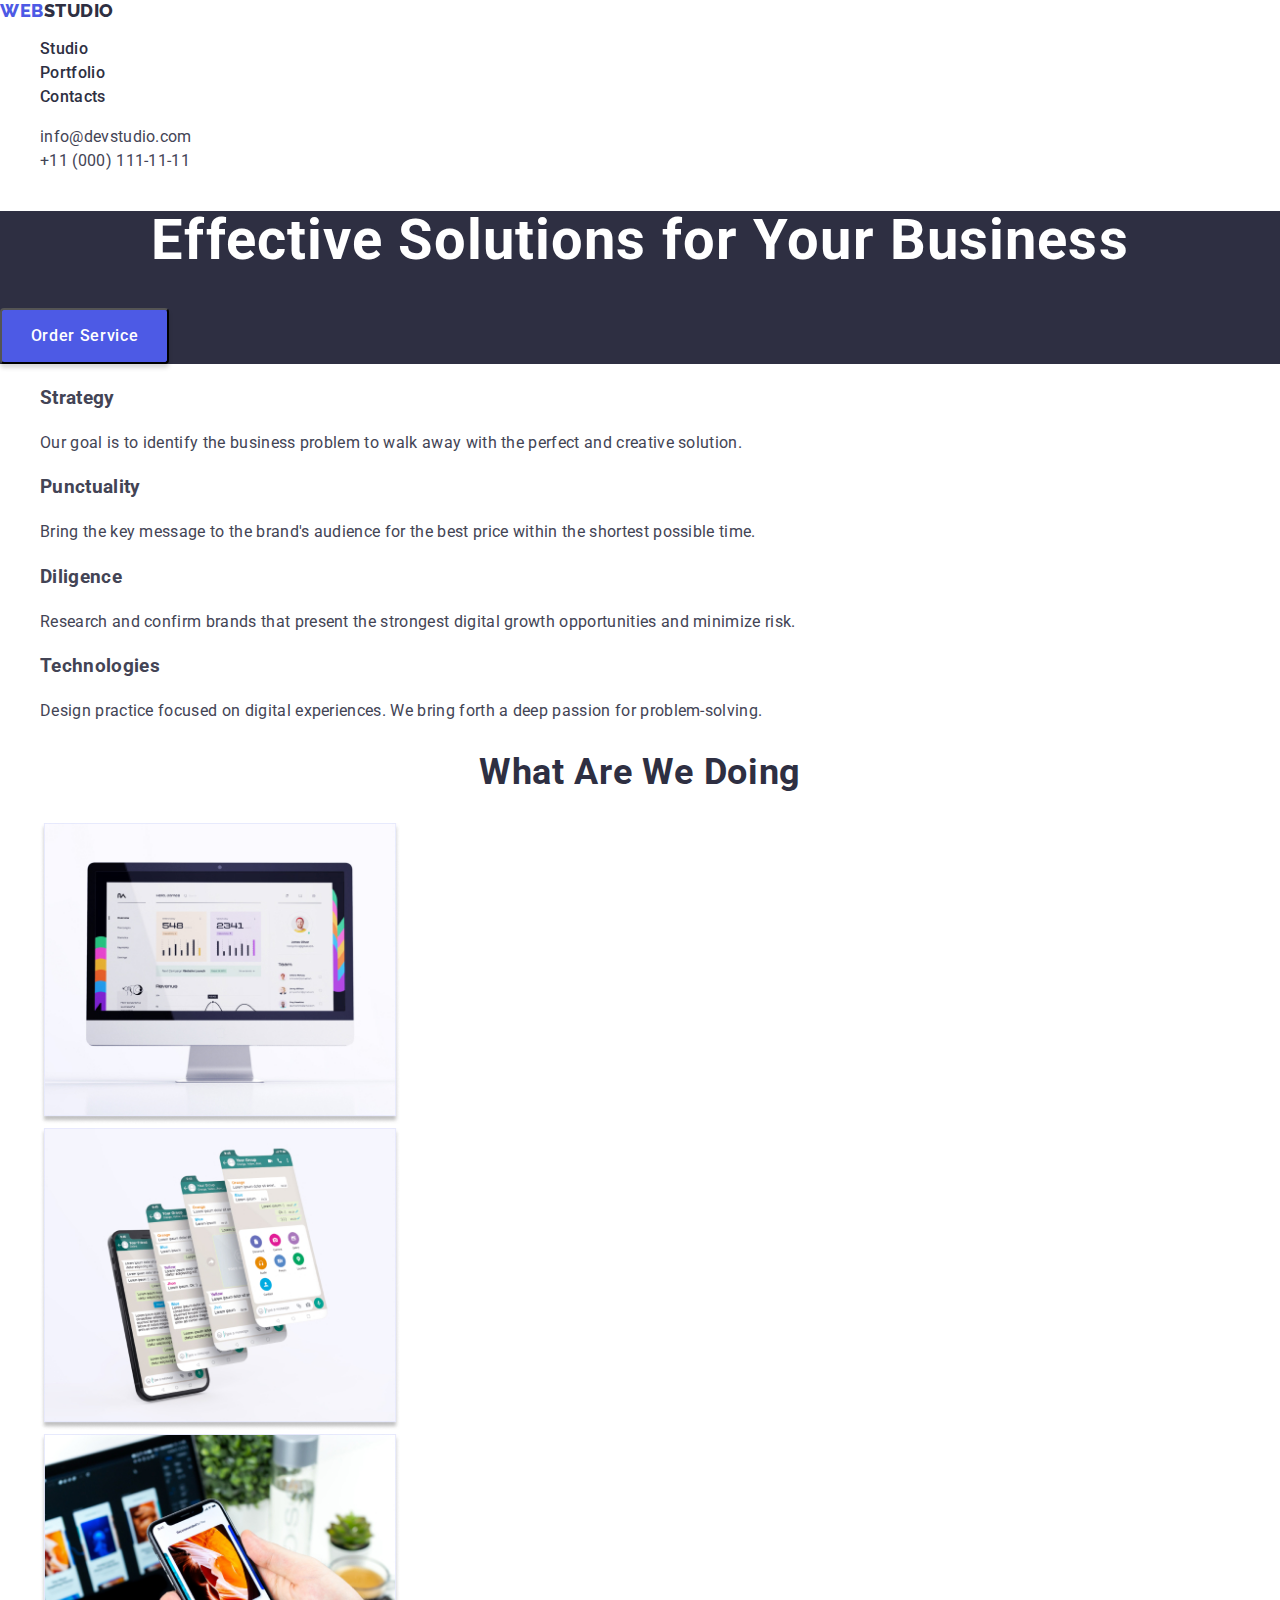
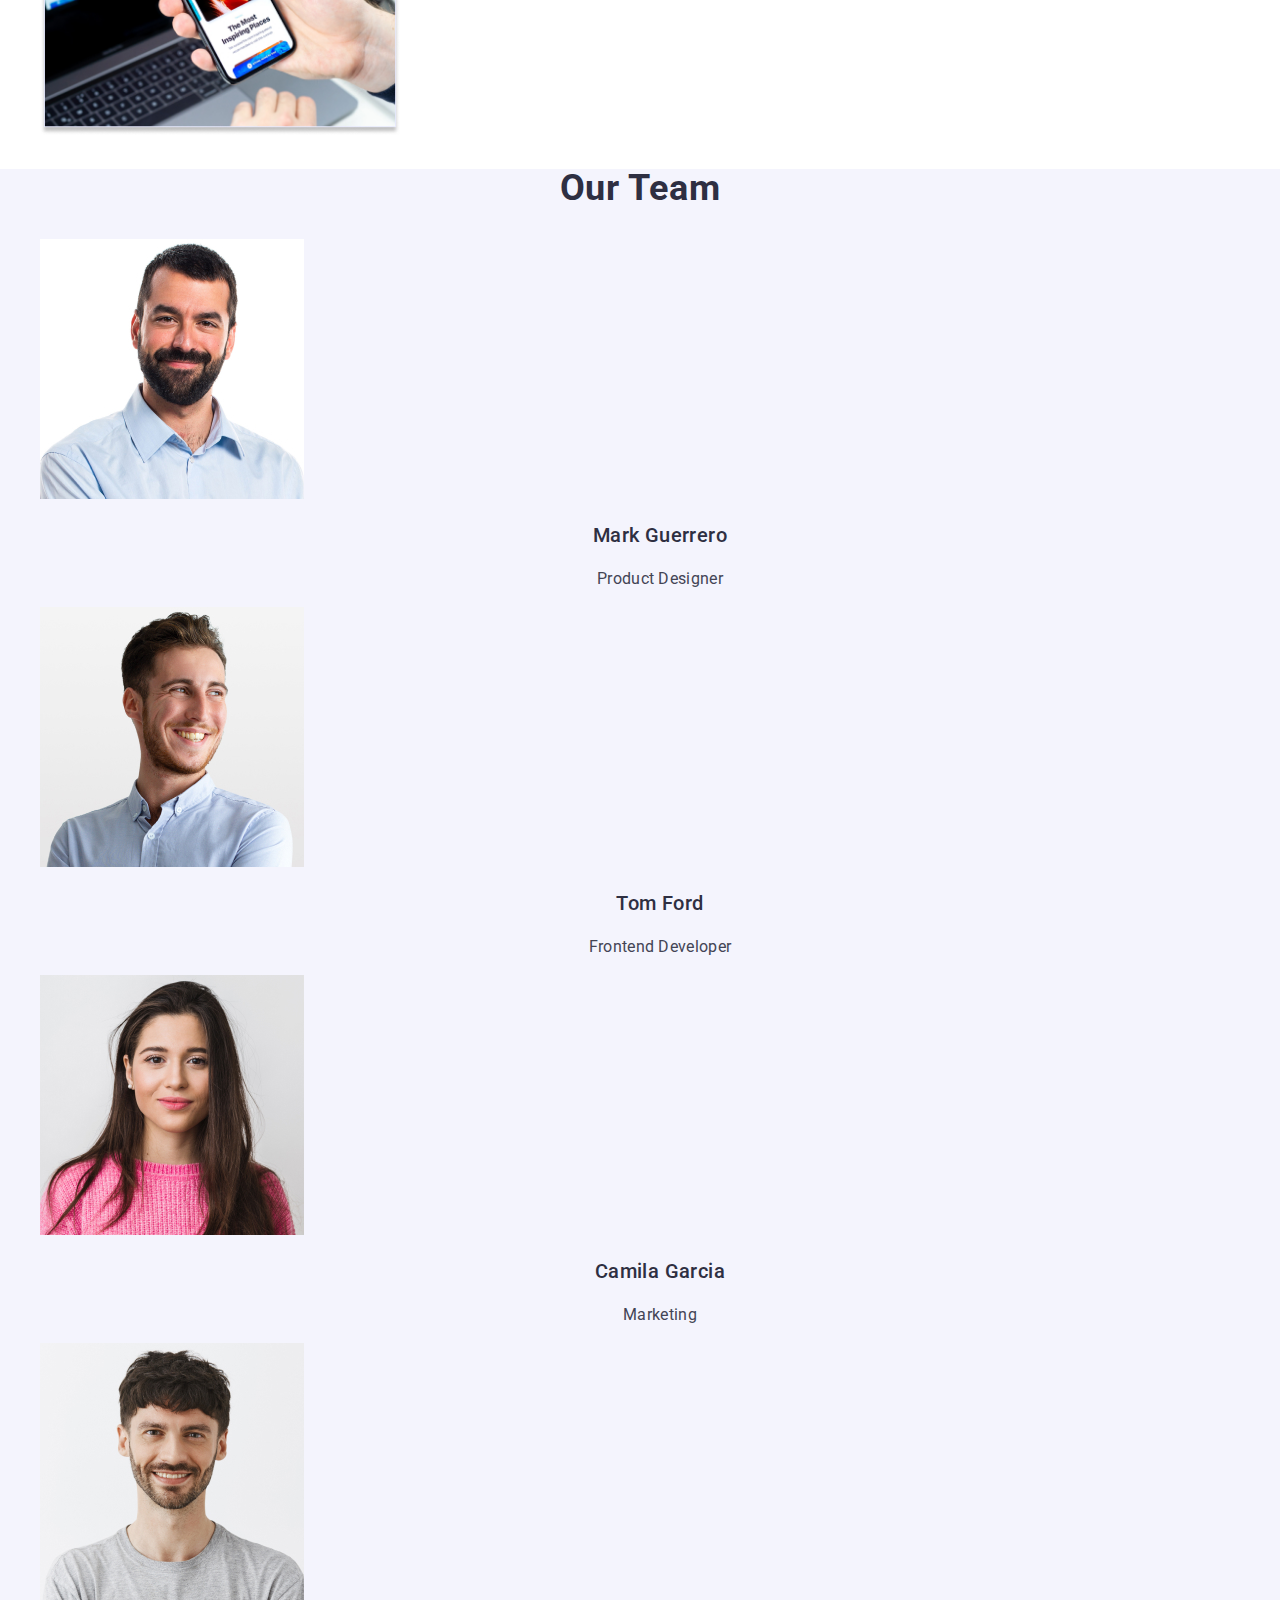
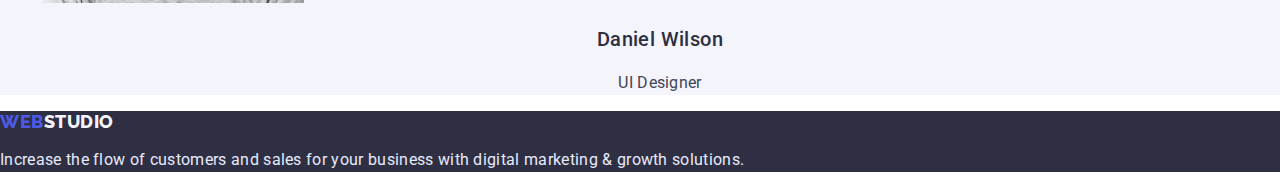
<file: index.html>
<!DOCTYPE html>
<html lang="en">
    <head>
        <meta charset="UTF-8" />
        <meta http-equiv="X-UA-Compatible" content="IE=edge" />
        <meta name="viewport" content="width=device-width, initial-scale=1.0" />
        <title>WebStusio</title>
        <link rel="preconnect" href="https://fonts.googleapis.com" />
        <link rel="preconnect" href="https://fonts.gstatic.com" crossorigin />
        <link href="https://fonts.googleapis.com/css2?family=Raleway:wght@800&family=Roboto:wght@400;500;700&display=swap" rel="stylesheet" />
        <link rel="stylesheet" href="./css/styles.css" />
    </head>
    <body>
        <header class="header">
            <nav class="nav">
                <a class="header-logo link" href="./index.html">Web<span class="logo-sufix">Studio</span></a>
                <ul class="list">
                    <li><a class="nav-list-item link" href="./index.html">Studio</a></li>
                    <li><a class="nav-list-item link" href="./portfolio.html">Portfolio</a></li>
                    <li><a class="nav-list-item link" href="">Contacts</a></li>
                </ul>
            </nav>
            <address class="address">
                <ul class="list">
                    <li><a class="address-list-item link" href="mailto:info@devstudio.com">info@devstudio.com</a></li>
                    <li><a class="address-list-item link" href="tel:+110001111111">+11 (000) 111-11-11</a></li>
                </ul>
            </address>
        </header>
        <main>
            <section class="hero">
                <h1 class="hero-title">Effective Solutions for Your Business</h1>
                <button class="hero-btn btn" type="button">Order Service</button>
            </section>
            <section class="strategy">
                <h2 class="strategy-title"></h2>
                <ul class="strategy-list">
                    <li class="strategy-list-item">
                        <h3>Strategy</h3>
                        <p>Our goal is to identify the business problem to walk away with the perfect and creative solution.</p>
                    </li>
                    <li class="strategy-list-item">
                        <h3>Punctuality</h3>
                        <p>Bring the key message to the brand's audience for the best price within the shortest possible time.</p>
                    </li>
                    <li class="strategy-list-item">
                        <h3>Diligence</h3>
                        <p>Research and confirm brands that present the strongest digital growth opportunities and minimize risk.</p>
                    </li>
                    <li class="strategy-list-item">
                        <h3>Technologies</h3>
                        <p>Design practice focused on digital experiences. We bring forth a deep passion for problem-solving.</p>
                    </li>
                </ul>
            </section>
            <section class="work">
                <h2 class="work-title">What are we doing</h2>
                <ul class="work-list list">
                    <li class="work-list-item"><img src="./images/img1.jpg" alt="img1" width="360" /></li>
                    <li class="work-list-item"><img src="./images/img2.jpg" alt="img2" width="360" /></li>
                    <li class="work-list-item"><img src="./images/img3.jpg" alt="img3" width="360" /></li>
                </ul>
            </section>
            <section class="team">
                <h2 class="team-title">Our Team</h2>
                <ul class="team-title-list list">
                    <li class="team-title-list-item">
                        <img src="./images/team1.jpg" alt="Mark" width="264" />
                        <h3 class="team-title-list-item-name">Mark Guerrero</h3>
                        <p class="team-title-list-item-role">Product Designer</p>
                    </li>
                    <li class="team-title-list-item">
                        <img src="./images/team2.jpg" alt="Tom" width="264" />
                        <h3 class="team-title-list-item-name">Tom Ford</h3>
                        <p class="team-title-list-item-role">Frontend Developer</p>
                    </li>
                    <li class="team-title-list-item">
                        <img src="./images/team3.jpg" alt="Camila" width="264" />
                        <h3 class="team-title-list-item-name">Camila Garcia</h3>
                        <p class="team-title-list-item-role">Marketing</p>
                    </li>
                    <li class="team-title-list-item">
                        <img src="./images/team4.jpg" alt="Daniel" width="264" />
                        <h3 class="team-title-list-item-name">Daniel Wilson</h3>
                        <p class="team-title-list-item-role">UI Designer</p>
                    </li>
                </ul>
            </section>
        </main>
        <footer class="footer">
            <a class="header-logo link" href="./index.html">Web<span class="logo-sufix-footer">Studio</span></a>
            <p class="footer-text">Increase the flow of customers and sales for your business with digital marketing & growth solutions.</p>
        </footer>
    </body>
</html>
</file>
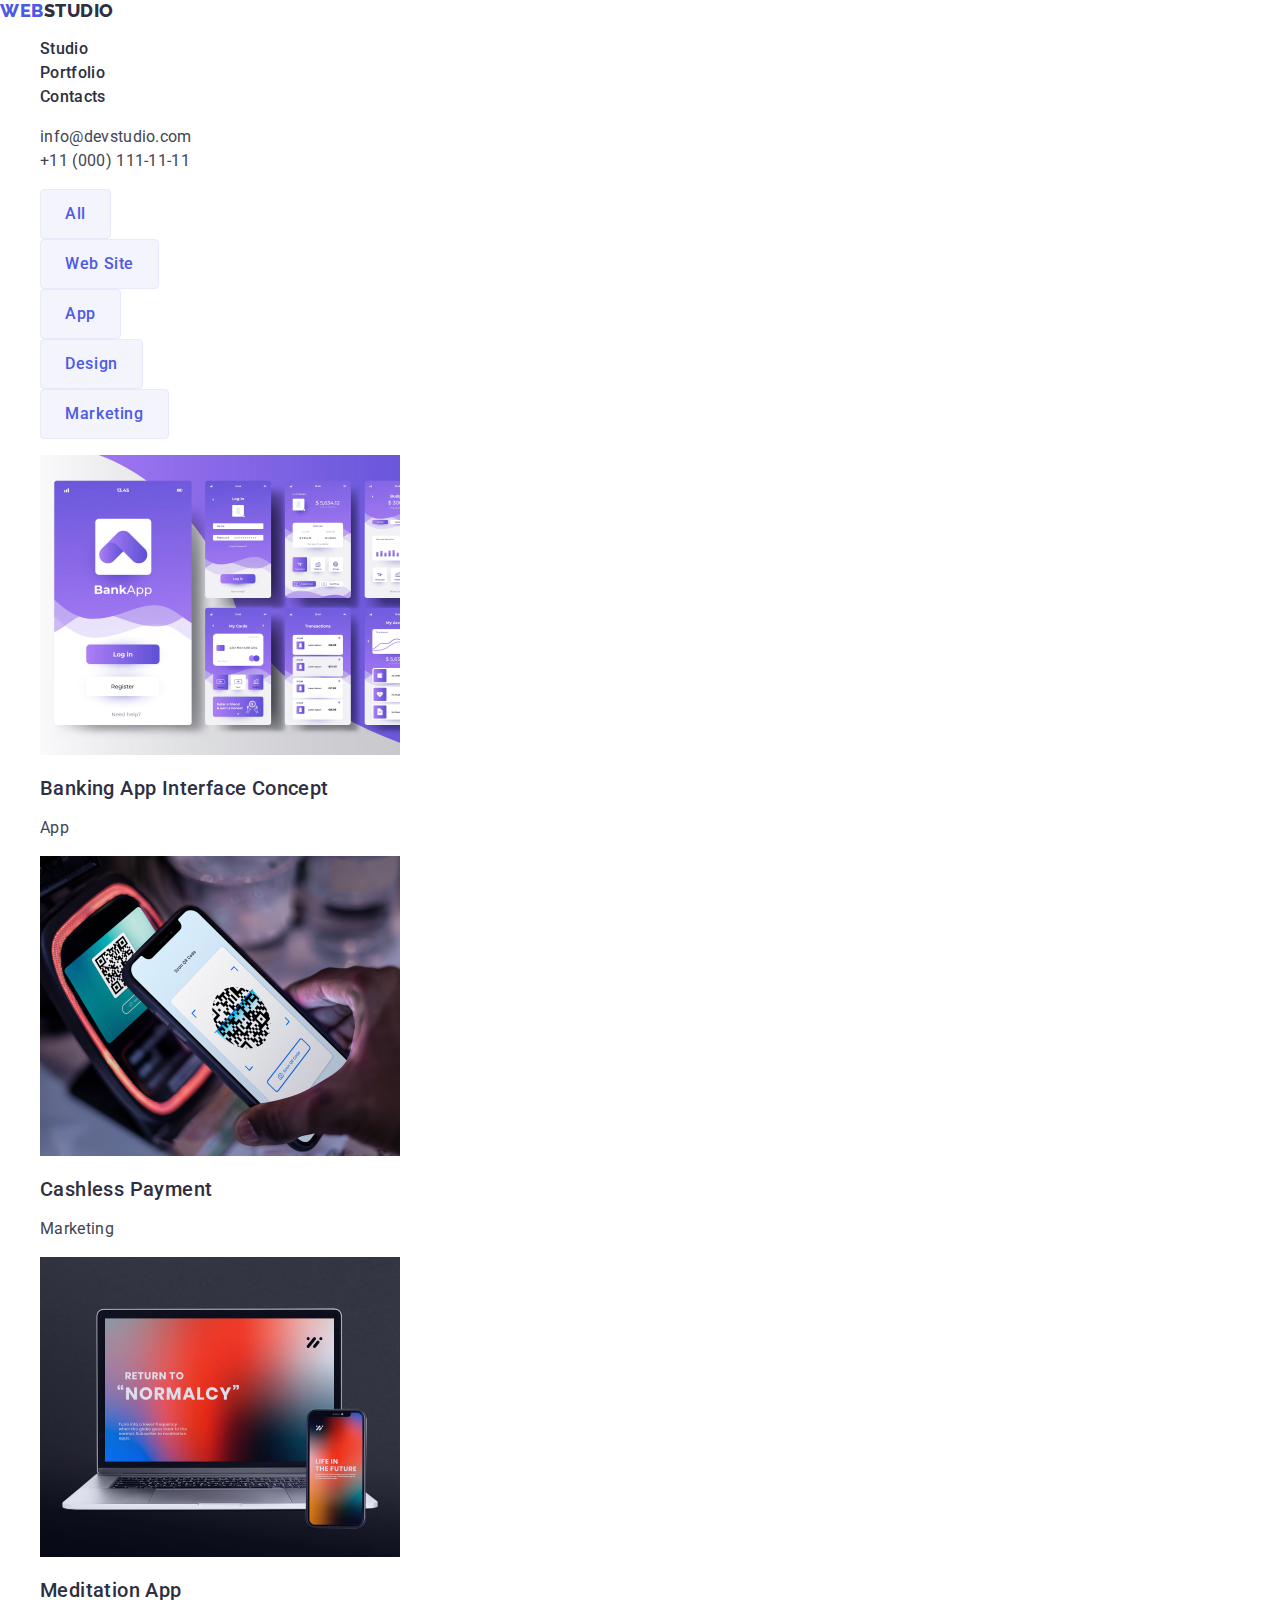
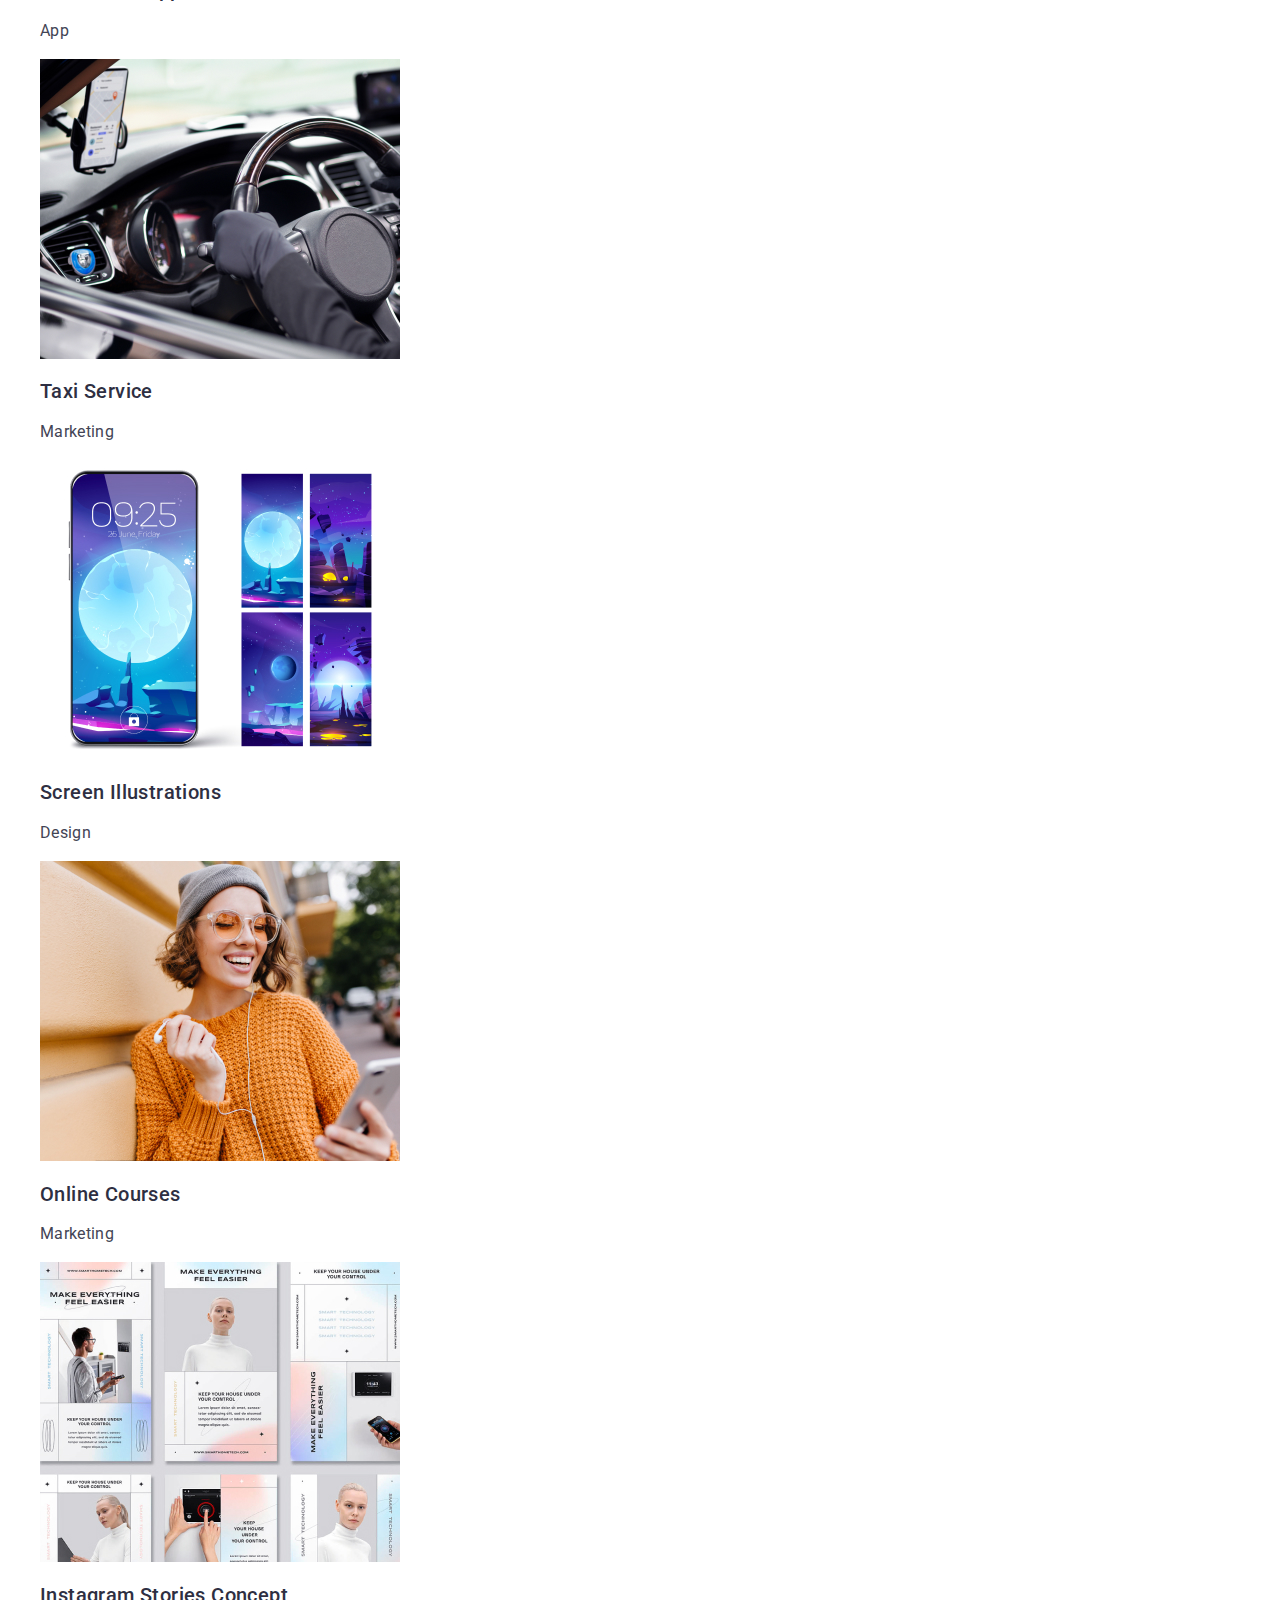
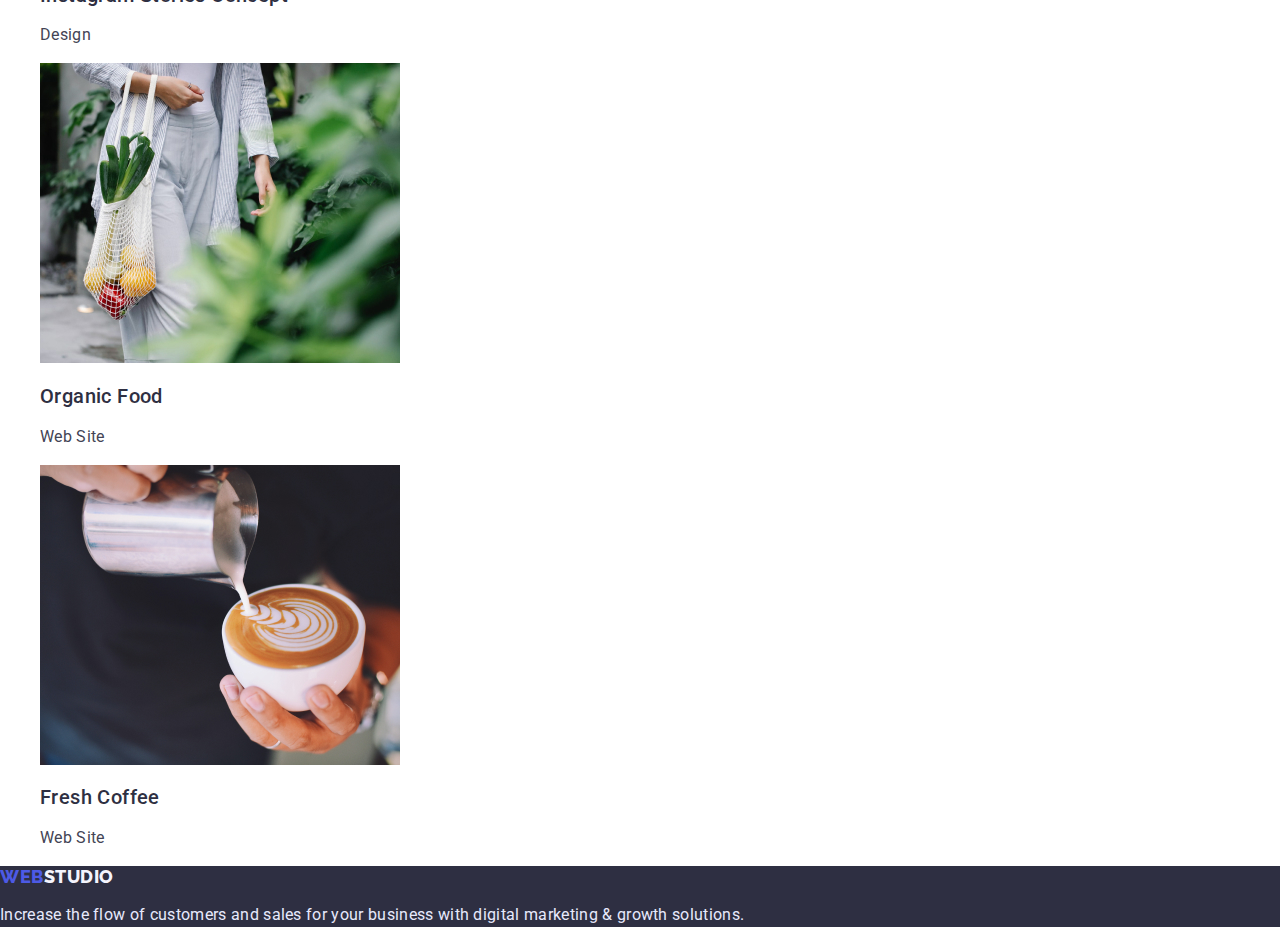
<file: portfolio.html>
<!DOCTYPE html>
<html lang="en">
    <head>
        <meta charset="UTF-8" />
        <meta http-equiv="X-UA-Compatible" content="IE=edge" />
        <meta name="viewport" content="width=device-width, initial-scale=1.0" />
        <title>WebStusio</title>
        <link rel="preconnect" href="https://fonts.googleapis.com" />
        <link rel="preconnect" href="https://fonts.gstatic.com" crossorigin />
        <link href="https://fonts.googleapis.com/css2?family=Raleway:wght@800&family=Roboto:wght@400;500;700&display=swap" rel="stylesheet" />
        <link rel="stylesheet" href="./css/styles.css" />
    </head>
    <body>
        <header class="header">
            <nav class="nav">
                <a class="header-logo link" href="./index.html">Web<span class="logo-sufix">Studio</span></a>
                <ul class="nav-list">
                    <li><a class="nav-list-item" href="./index.html">Studio</a></li>
                    <li><a class="nav-list-item" href="./portfolio.html">Portfolio</a></li>
                    <li><a class="nav-list-item" href="">Contacts</a></li>
                </ul>
            </nav>
            <address class="address">
                <ul class="address-list">
                    <li><a class="address-list-item" href="mailto:info@devstudio.com">info@devstudio.com</a></li>
                    <li><a class="address-list-item" href="tel:+110001111111">+11 (000) 111-11-11</a></li>
                </ul>
            </address>
        </header>
        <main>
            <section>
                <h1 hidden class="title">Our portfolio</h1>
                <ul class="btn-list list">
                    <li><button class="portfolio-btn-list-item btn" type="button">All</button></li>
                    <li><button class="portfolio-btn-list-item btn" type="button">Web Site</button></li>
                    <li><button class="portfolio-btn-list-item btn" type="button">App</button></li>
                    <li><button class="portfolio-btn-list-item btn" type="button">Design</button></li>
                    <li><button class="portfolio-btn-list-item btn" type="button">Marketing</button></li>
                </ul>
                <ul class="portfolio-list list">
                    <li class="portfolio-list-item">
                        <a href="" class="link">
                            <img src="./images/portfolio/portfolio-img-1.jpg" alt="error" width="360" />
                            <h2 class="portfolio-list-item-title">Banking App Interface Concept</h2>
                            <p class="portfolio-list-item-subtitle">App</p>
                        </a>
                    </li>
                    <li class="portfolio-list-item link">
                        <a href="" class="link">
                            <img src="./images/portfolio/portfolio-img-2.jpg" alt="error" width="360" />
                            <h2 class="portfolio-list-item-title">Cashless Payment</h2>
                            <p class="portfolio-list-item-subtitle">Marketing</p>
                        </a>
                    </li>
                    <li class="portfolio-list-item link">
                        <a href="" class="link">
                            <img src="./images/portfolio/portfolio-img-3.jpg" alt="error" width="360" />
                            <h2 class="portfolio-list-item-title">Meditation App</h2>
                            <p class="portfolio-list-item-subtitle">App</p>
                        </a>
                    </li>
                    <li class="portfolio-list-item link">
                        <a href="" class="link">
                            <img src="./images/portfolio/portfolio-img-4.jpg" alt="error" width="360" />
                            <h2 class="portfolio-list-item-title">Taxi Service</h2>
                            <p class="portfolio-list-item-subtitle">Marketing</p>
                        </a>
                    </li>
                    <li class="portfolio-list-item link">
                        <a href="" class="link">
                            <img src="./images/portfolio/portfolio-img-5.jpg" alt="error" width="360" />
                            <h2 class="portfolio-list-item-title">Screen Illustrations</h2>
                            <p class="portfolio-list-item-subtitle">Design</p>
                        </a>
                    </li>
                    <li class="portfolio-list-item link">
                        <a href="" class="link">
                            <img src="./images/portfolio/portfolio-img-6.jpg" alt="error" width="360" />
                            <h2 class="portfolio-list-item-title">Online Courses</h2>
                            <p class="portfolio-list-item-subtitle">Marketing</p>
                        </a>
                    </li>
                    <li class="portfolio-list-item link">
                        <a href="" class="link">
                            <img src="./images/portfolio/portfolio-img-7.jpg" alt="error" width="360" />
                            <h2 class="portfolio-list-item-title">Instagram Stories Concept</h2>
                            <p class="portfolio-list-item-subtitle">Design</p>
                        </a>
                    </li>
                    <li class="portfolio-list-item link">
                        <a href="" class="link">
                            <img src="./images/portfolio/portfolio-img-8.jpg" alt="error" width="360" />
                            <h2 class="portfolio-list-item-title">Organic Food</h2>
                            <p class="portfolio-list-item-subtitle">Web Site</p>
                        </a>
                    </li>
                    <li class="portfolio-list-item link">
                        <a href="" class="link">
                            <img src="./images/portfolio/portfolio-img-9.jpg" alt="error" width="360" />
                            <h2 class="portfolio-list-item-title">Fresh Coffee</h2>
                            <p class="portfolio-list-item-subtitle">Web Site</p>
                        </a>
                    </li>
                </ul>
            </section>
        </main>
        <footer class="footer">
            <a class="header-logo link" href="./index.html">Web<span class="logo-sufix-footer">Studio</span></a>
            <p class="footer-text">Increase the flow of customers and sales for your business with digital marketing & growth solutions.</p>
        </footer>
    </body>
</html>
</file>
<file: css/styles.css>
:root {
    --color-iris: #4d5ae5;
    --color-ocean: #404bbf;
    --color-navy-blue: #2e2f42;
    --color-green: #31d0aa;
    --color-slate: #434455;
    --color-light-slate: #8e8f99;
    --color-cornflower: #e7e9fc;
    --color-cloud: #f4f4fd;
    --color-navy-blue-modal: #2e2f42;
    --color-grey: #2e2f42;
}

/* ?----------------------GENERAL---------------------- */

body {
    font-family: 'Roboto', sans-serif;
    color: #434455;
    margin: 0;
}

a {
    text-decoration: none;
    color: var(--color-navy-blue);
}

li {
    list-style: none;
}

.btn {
    cursor: pointer;
}

/* ?----------------------HEADER---------------------- */

.header-logo {
    font-family: 'Raleway', sans-serif;
    font-weight: 800;
    font-size: 18px;
    line-height: 1.17;
    letter-spacing: 0.03em;
    text-transform: uppercase;
    color: var(--color-iris);
}

.link {
    text-decoration: none;
}

.logo-sufix {
    color: var(--color-navy-blue);
}

.list {
    list-style: none;
}

.nav-list-item {
    font-weight: 500;
    font-size: 16px;
    line-height: 1.5;
    letter-spacing: 0.02em;
}

.nav-list-item:is(:hover, :focus) {
    color: var(--color-ocean);
}

.address {
    font-style: normal;
}

.address-list-item {
    font-style: normal;
    line-height: 1.5;
    letter-spacing: 0.02em;
    color: var(--color-slate);
}

.address-list-item:is(:hover, :focus) {
    color: var(--color-ocean);
}

/* ?----------------------HERO---------------------- */

.hero {
    background-color: var(--color-navy-blue);
}

.hero-title {
    font-size: 56px;
    line-height: 1.07;
    text-align: center;
    letter-spacing: 0.02em;
    color: #ffffff;
}

.hero-btn {
    background: var(--color-iris);
    box-shadow: 0px 4px 4px rgba(0, 0, 0, 0.15);
    border-radius: 4px;

    font-family: 'Roboto', sans-serif;
    font-weight: 500;
    font-size: 16px;
    line-height: 1.5;
    letter-spacing: 0.04em;
    color: #ffffff;
    width: 169px;
    height: 56px;
}

.hero-btn:is(:hover, :focus) {
    background-color: var(--color-ocean);
}

/* ?----------------------STRATEGY---------------------- */

.strategy-title {
    line-height: 1.2;
    letter-spacing: 0.02em;
}

.strategy-list-item {
    line-height: 1.5;
    letter-spacing: 0.02em;
    color: var(--color-slate);
}

/* ?----------------------WORK---------------------- */

.work-title {
    font-size: 36px;
    line-height: 1.11;
    text-align: center;
    letter-spacing: 0.02em;
    text-transform: capitalize;
    color: var(--color-navy-blue);
}

/* ?----------------------TEAM---------------------- */

.team {
    background-color: var(--color-cloud);
}

.team-title {
    font-size: 36px;
    line-height: 1.11;
    text-align: center;
    letter-spacing: 0.02em;
    text-transform: capitalize;
    color: var(--color-navy-blue);
}

.team-title-list-item-name {
    font-weight: 500;
    font-size: 20px;
    line-height: 1.2;
    text-align: center;
    letter-spacing: 0.02em;
    color: var(--color-navy-blue);
}

.team-title-list-item-role {
    line-height: 1.5;
    text-align: center;
    letter-spacing: 0.02em;
    color: var(--color-slate);
}

/* ?----------------------FOOTER---------------------- */

.footer {
    background-color: var(--color-navy-blue);
}

.logo-footer {
    font-family: 'Raleway', sans-serif;
    font-style: normal;
    font-weight: 800;
    font-size: 18px;
    line-height: 1.17;
    letter-spacing: 0.03em;
    text-transform: uppercase;

    color: var(--color-iris);
}

.footer-text {
    line-height: 1.5;
    letter-spacing: 0.02em;
    color: var(--color-cornflower);
}

.logo-sufix-footer {
    color: var(--color-cloud);
}

/* ?----------------------PORTFOLIO---------------------- */

.portfolio-btn-list-item {
    padding: 12px 24px 12px 24px;
    background: var(--color-cloud);
    border: 1px solid var(--color-cornflower);
    border-radius: 4px;
    color: var(--color-iris);
    font-family: 'Roboto', sans-serif;
    font-style: normal;
    font-weight: 500;
    font-size: 16px;
    line-height: 1.5;
    letter-spacing: 0.04em;
}

.portfolio-btn-list-item:is(:hover, :focus) {
    background: var(--color-ocean);
    box-shadow: 0px 3px 1px rgba(0, 0, 0, 0.1), 0px 2px 1px rgba(0, 0, 0, 0.08), 0px 2px 2px rgba(0, 0, 0, 0.12);
    border-radius: 4px;
    color: white;
}

.portfolio-list-item-title {
    font-size: 20px;
    line-height: 1.2;
    font-weight: 500;
    letter-spacing: 0.02em;
}

.portfolio-list-item-subtitle {
    color: var(--color-slate);
    line-height: 1.5;
    letter-spacing: 0.02em;
}
</file>
